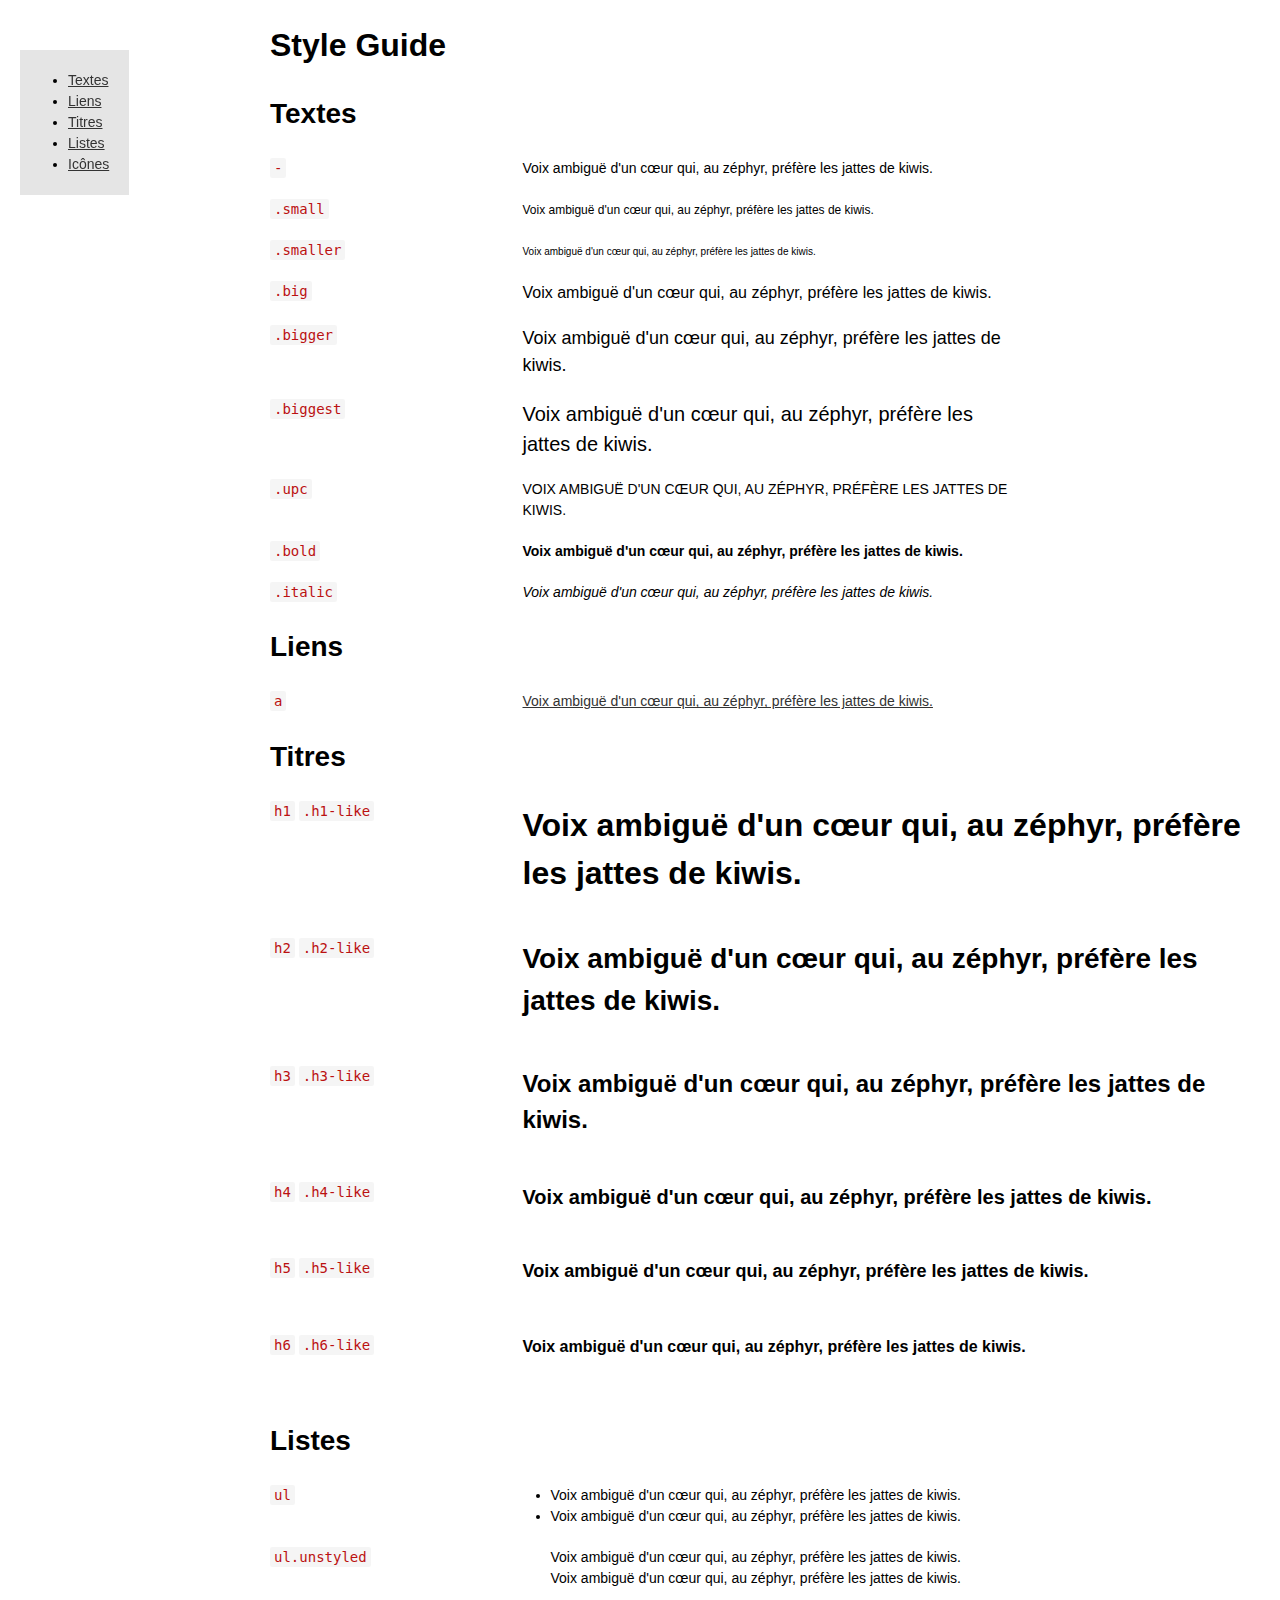
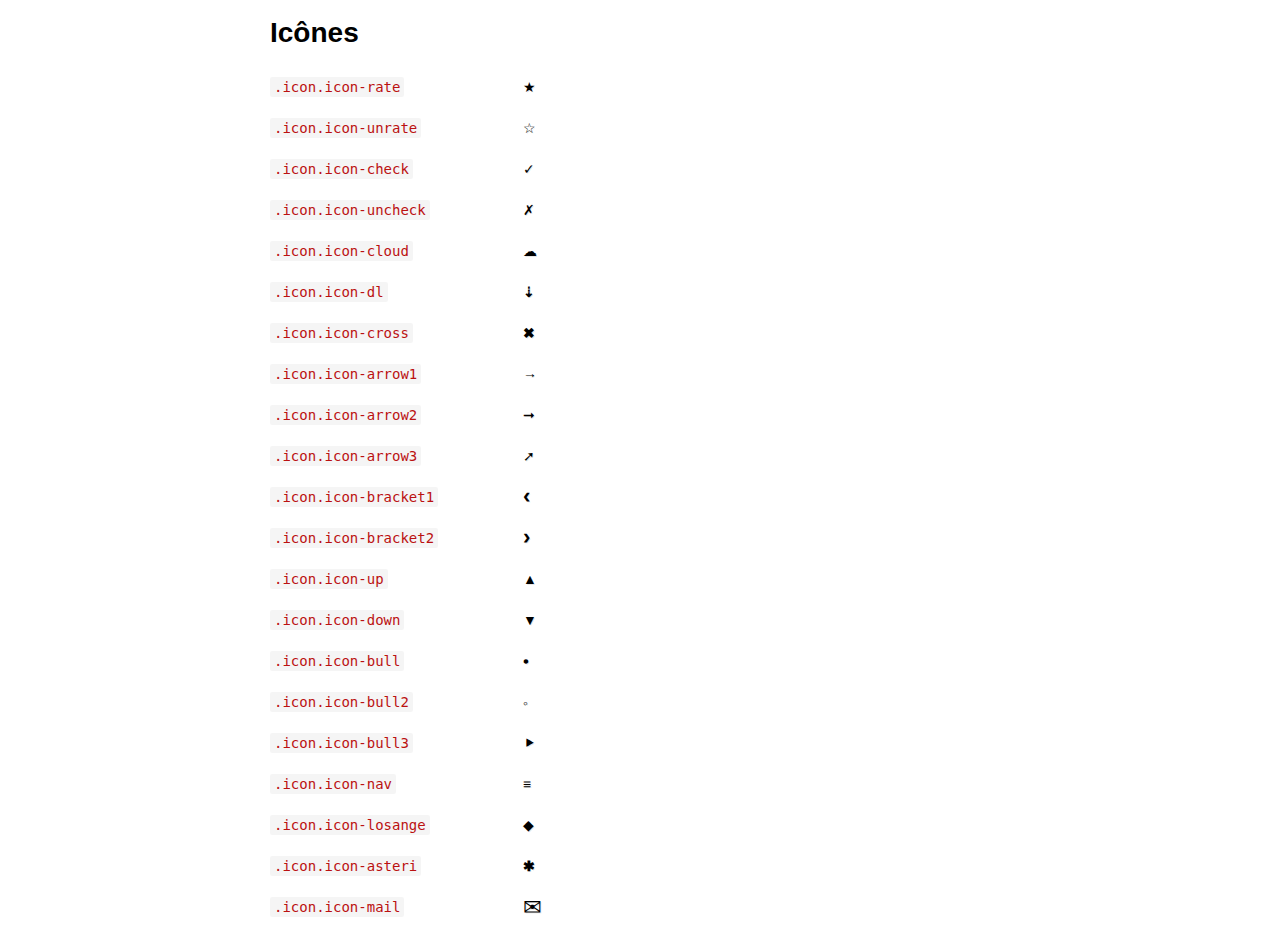
<file: style-guide.html>
<!DOCTYPE html>
<!--[if lte IE 7]> <html class="no-js ie7 oldie" lang="fr"> <![endif]-->
<!--[if IE 8]> <html class="no-js ie8 ie78 oldie" lang="fr"> <![endif]-->
<!--[if IE 9]> <html class="no-js ie9" lang="fr"> <![endif]-->
<!--[if gt IE 9]><!--> <html class="no-js" lang="fr"> <!--<![endif]-->
<head>
    <meta charset="utf-8" />
    <title>Title</title>
    <meta name="viewport" content="width=device-width">
    <script src="js/modernizr.js"></script>

    <link rel="stylesheet" href="css/style.css" media="all" />
    <link rel="shortcut icon" href="favicon.ico" />
</head>
<body class="mam" style="padding-left: 250px;">

    <div class="pam" style="position: fixed; top: 50px; left: 20px; background: rgba(0,0,0,.1);">
        <ul>
            <li><a href="#sg-textes">Textes</a></li>
            <li><a href="#sg-liens">Liens</a></li>
            <li><a href="#sg-titres">Titres</a></li>
            <li><a href="#sg-listes">Listes</a></li>
            <li><a href="#sg-icones">Icônes</a></li>
        </ul>
    </div>
    <h1>Style Guide</h1>

    <h2 id="sg-textes">Textes</h2>
    <div class="grid grid--gutter">
        <div class="grid__cell unit-1-4--large"><code>-</code></div>
        <div class="grid__cell unit-3-4--large">Voix ambiguë d'un cœur qui, au zéphyr, préfère les jattes de kiwis.</div>
    </div>

    <div class="grid grid--gutter mtm">
        <div class="grid__cell unit-1-4--large"><code>.small</code></div>
        <div class="grid__cell unit-2-4--large"><span class="small">Voix ambiguë d'un cœur qui, au zéphyr, préfère les jattes de kiwis.</span></div>
    </div>

    <div class="grid grid--gutter mtm">
        <div class="grid__cell unit-1-4--large"><code>.smaller</code></div>
        <div class="grid__cell unit-2-4--large"><span class="smaller">Voix ambiguë d'un cœur qui, au zéphyr, préfère les jattes de kiwis.</span></div>
    </div>

    <div class="grid grid--gutter mtm">
        <div class="grid__cell unit-1-4--large"><code>.big</code></div>
        <div class="grid__cell unit-2-4--large"><span class="big">Voix ambiguë d'un cœur qui, au zéphyr, préfère les jattes de kiwis.</span></div>
    </div>

    <div class="grid grid--gutter mtm">
        <div class="grid__cell unit-1-4--large"><code>.bigger</code></div>
        <div class="grid__cell unit-2-4--large"><span class="bigger">Voix ambiguë d'un cœur qui, au zéphyr, préfère les jattes de kiwis.</span></div>
    </div>

    <div class="grid grid--gutter mtm">
        <div class="grid__cell unit-1-4--large"><code>.biggest</code></div>
        <div class="grid__cell unit-2-4--large"><span class="biggest">Voix ambiguë d'un cœur qui, au zéphyr, préfère les jattes de kiwis.</span></div>
    </div>

    <div class="grid grid--gutter mtm">
        <div class="grid__cell unit-1-4--large"><code>.upc</code></div>
        <div class="grid__cell unit-2-4--large"><span class="upc">Voix ambiguë d'un cœur qui, au zéphyr, préfère les jattes de kiwis.</span></div>
    </div>

    <div class="grid grid--gutter mtm">
        <div class="grid__cell unit-1-4--large"><code>.bold</code></div>
        <div class="grid__cell unit-2-4--large"><span class="bold">Voix ambiguë d'un cœur qui, au zéphyr, préfère les jattes de kiwis.</span></div>
    </div>

    <div class="grid grid--gutter mtm">
        <div class="grid__cell unit-1-4--large"><code>.italic</code></div>
        <div class="grid__cell unit-2-4--large"><span class="italic">Voix ambiguë d'un cœur qui, au zéphyr, préfère les jattes de kiwis.</span></div>
    </div>

    <h2 id="sg-liens">Liens</h2>
    <div class="grid grid--gutter">
        <div class="grid__cell unit-1-4--large"><code>a</code></div>
        <div class="grid__cell unit-3-4--large"><a href="#">Voix ambiguë d'un cœur qui, au zéphyr, préfère les jattes de kiwis.</a></div>
    </div>

    <h2 id="sg-titres">Titres</h2>

    <div class="grid grid--gutter">
        <div class="grid__cell unit-1-4--large"><code>h1</code> <code>.h1-like</code></div>
        <div class="grid__cell unit-3-4--large"><h1>Voix ambiguë d'un cœur qui, au zéphyr, préfère les jattes de kiwis.</h1></div>
    </div>

    <div class="grid grid--gutter mtm">
        <div class="grid__cell unit-1-4--large"><code>h2</code> <code>.h2-like</code></div>
        <div class="grid__cell unit-3-4--large"><h2>Voix ambiguë d'un cœur qui, au zéphyr, préfère les jattes de kiwis.</h2></div>
    </div>

    <div class="grid grid--gutter mtm">
        <div class="grid__cell unit-1-4--large"><code>h3</code> <code>.h3-like</code></div>
        <div class="grid__cell unit-3-4--large"><h3>Voix ambiguë d'un cœur qui, au zéphyr, préfère les jattes de kiwis.</h3></div>
    </div>

    <div class="grid grid--gutter mtm">
        <div class="grid__cell unit-1-4--large"><code>h4</code> <code>.h4-like</code></div>
        <div class="grid__cell unit-3-4--large"><h4>Voix ambiguë d'un cœur qui, au zéphyr, préfère les jattes de kiwis.</h4></div>
    </div>

    <div class="grid grid--gutter mtm">
        <div class="grid__cell unit-1-4--large"><code>h5</code> <code>.h5-like</code></div>
        <div class="grid__cell unit-3-4--large"><h5>Voix ambiguë d'un cœur qui, au zéphyr, préfère les jattes de kiwis.</h5></div>
    </div>

    <div class="grid grid--gutter mtm">
        <div class="grid__cell unit-1-4--large"><code>h6</code> <code>.h6-like</code></div>
        <div class="grid__cell unit-3-4--large"><h6>Voix ambiguë d'un cœur qui, au zéphyr, préfère les jattes de kiwis.</h6></div>
    </div>

    <h2 id="sg-listes">Listes</h2>

    <div class="grid grid--gutter">
        <div class="grid__cell unit-1-4--large"><code>ul</code></div>
        <div class="grid__cell unit-3-4--large"><ul><li>Voix ambiguë d'un cœur qui, au zéphyr, préfère les jattes de kiwis.</li><li>Voix ambiguë d'un cœur qui, au zéphyr, préfère les jattes de kiwis.</li></ul></div>
    </div>

    <div class="grid grid--gutter mtm">
        <div class="grid__cell unit-1-4--large"><code>ul.unstyled</code></div>
        <div class="grid__cell unit-3-4--large"><ul class="unstyled"><li>Voix ambiguë d'un cœur qui, au zéphyr, préfère les jattes de kiwis.</li><li>Voix ambiguë d'un cœur qui, au zéphyr, préfère les jattes de kiwis.</li></ul></div>
    </div>


    <h2 id="sg-icones">Icônes</h2>

    <div class="grid grid--gutter">
        <div class="grid__cell unit-1-4--large"><code>.icon.icon-rate</code></div>
        <div class="grid__cell unit-3-4--large"><span class="icon icon-rate"></span></div>
    </div>

    <div class="grid grid--gutter mtm">
        <div class="grid__cell unit-1-4--large"><code>.icon.icon-unrate</code></div>
        <div class="grid__cell unit-3-4--large"><span class="icon icon-unrate"></span></div>
    </div>

    <div class="grid grid--gutter mtm">
        <div class="grid__cell unit-1-4--large"><code>.icon.icon-check</code></div>
        <div class="grid__cell unit-3-4--large"><span class="icon icon-check"></span></div>
    </div>

    <div class="grid grid--gutter mtm">
        <div class="grid__cell unit-1-4--large"><code>.icon.icon-uncheck</code></div>
        <div class="grid__cell unit-3-4--large"><span class="icon icon-uncheck"></span></div>
    </div>

    <div class="grid grid--gutter mtm">
        <div class="grid__cell unit-1-4--large"><code>.icon.icon-cloud</code></div>
        <div class="grid__cell unit-3-4--large"><span class="icon icon-cloud"></span></div>
    </div>

    <div class="grid grid--gutter mtm">
        <div class="grid__cell unit-1-4--large"><code>.icon.icon-dl</code></div>
        <div class="grid__cell unit-3-4--large"><span class="icon icon-dl"></span></div>
    </div>

    <div class="grid grid--gutter mtm">
        <div class="grid__cell unit-1-4--large"><code>.icon.icon-cross</code></div>
        <div class="grid__cell unit-3-4--large"><span class="icon icon-cross"></span></div>
    </div>

    <div class="grid grid--gutter mtm">
        <div class="grid__cell unit-1-4--large"><code>.icon.icon-arrow1</code></div>
        <div class="grid__cell unit-3-4--large"><span class="icon icon-arrow1"></span></div>
    </div>

    <div class="grid grid--gutter mtm">
        <div class="grid__cell unit-1-4--large"><code>.icon.icon-arrow2</code></div>
        <div class="grid__cell unit-3-4--large"><span class="icon icon-arrow2"></span></div>
    </div>

    <div class="grid grid--gutter mtm">
        <div class="grid__cell unit-1-4--large"><code>.icon.icon-arrow3</code></div>
        <div class="grid__cell unit-3-4--large"><span class="icon icon-arrow3"></span></div>
    </div>

    <div class="grid grid--gutter mtm">
        <div class="grid__cell unit-1-4--large"><code>.icon.icon-bracket1</code></div>
        <div class="grid__cell unit-3-4--large"><span class="icon icon-bracket1"></span></div>
    </div>

    <div class="grid grid--gutter mtm">
        <div class="grid__cell unit-1-4--large"><code>.icon.icon-bracket2</code></div>
        <div class="grid__cell unit-3-4--large"><span class="icon icon-bracket2"></span></div>
    </div>

    <div class="grid grid--gutter mtm">
        <div class="grid__cell unit-1-4--large"><code>.icon.icon-up</code></div>
        <div class="grid__cell unit-3-4--large"><span class="icon icon-up"></span></div>
    </div>

    <div class="grid grid--gutter mtm">
        <div class="grid__cell unit-1-4--large"><code>.icon.icon-down</code></div>
        <div class="grid__cell unit-3-4--large"><span class="icon icon-down"></span></div>
    </div>

    <div class="grid grid--gutter mtm">
        <div class="grid__cell unit-1-4--large"><code>.icon.icon-bull</code></div>
        <div class="grid__cell unit-3-4--large"><span class="icon icon-bull"></span></div>
    </div>

    <div class="grid grid--gutter mtm">
        <div class="grid__cell unit-1-4--large"><code>.icon.icon-bull2</code></div>
        <div class="grid__cell unit-3-4--large"><span class="icon icon-bull2"></span></div>
    </div>

    <div class="grid grid--gutter mtm">
        <div class="grid__cell unit-1-4--large"><code>.icon.icon-bull3</code></div>
        <div class="grid__cell unit-3-4--large"><span class="icon icon-bull3"></span></div>
    </div>

    <div class="grid grid--gutter mtm">
        <div class="grid__cell unit-1-4--large"><code>.icon.icon-nav</code></div>
        <div class="grid__cell unit-3-4--large"><span class="icon icon-nav"></span></div>
    </div>

    <div class="grid grid--gutter mtm">
        <div class="grid__cell unit-1-4--large"><code>.icon.icon-losange</code></div>
        <div class="grid__cell unit-3-4--large"><span class="icon icon-losange"></span></div>
    </div>

    <div class="grid grid--gutter mtm">
        <div class="grid__cell unit-1-4--large"><code>.icon.icon-asteri</code></div>
        <div class="grid__cell unit-3-4--large"><span class="icon icon-asteri"></span></div>
    </div>

    <div class="grid grid--gutter mtm">
        <div class="grid__cell unit-1-4--large"><code>.icon.icon-mail</code></div>
        <div class="grid__cell unit-3-4--large"><span class="icon icon-mail"></span></div>
    </div>


<script src="js/jquery-1.11.2.min.js"></script>
</body>
</html>
</file>
<file: css/style.css>
@charset "CP850";
/**
 * KNACSS SETTINGS
 */
/**
 * GRIDDLE BREAKPOINTS
 */
/** @define Grid; use strict */
/*
:root {
  --Grid-font-size: 1rem;
  --Grid-gutter-size: 20px;
}
*/
/**
 * Core grid component
 *
 * DO NOT apply dimension or offset utilities to the `Grid` element. All cell
 * widths and offsets should be applied to child grid cells.
 */
/* Grid container
   ========================================================================== */
/**
 * All content must be contained within child `Grid-cell` elements.
 *
 * 1. Account for browser defaults of elements that might be the root node of
 *    the component.
 * 2. Remove inter-cell whitespace that appears between `inline-block` child
 *    elements.
 * 3. Ensure consistent default alignment.
 */
/* line 35, F:/www/git/htmlStartup/sass/vendors/grids/_grid.scss */
.grid {
  display: block;
  /* 1 */
  font-size: 0;
  /* 2 */
  margin: 0;
  /* 1 */
  padding: 0;
  /* 1 */
  text-align: left;
  /* 3 */
}

/**
 * Hack for old IE
 * Because font-size: 0 doesn't work
 */
/* line 47, F:/www/git/htmlStartup/sass/vendors/grids/_grid.scss */
.oldie .grid {
  letter-spacing: -0.31em;
}

/**
 * Modifier: center align all grid cells
 */
/* line 56, F:/www/git/htmlStartup/sass/vendors/grids/_grid.scss */
.grid--center {
  text-align: center;
}

/**
 * Modifier: right align all grid cells
 */
/* line 64, F:/www/git/htmlStartup/sass/vendors/grids/_grid.scss */
.grid--right {
  text-align: right;
}

/**
 * Modifier: middle-align grid cells
 */
/* line 72, F:/www/git/htmlStartup/sass/vendors/grids/_grid.scss */
.grid--align-middle > .grid__cell {
  vertical-align: middle;
}

/**
 * Modifier: bottom-align grid cells
 */
/* line 80, F:/www/git/htmlStartup/sass/vendors/grids/_grid.scss */
.grid--align-bottom > .grid__cell {
  vertical-align: bottom;
}

/**
 * Modifier: gutters
 *
 * NOTE: this can trigger a horizontal scrollbar if the component is as wide as
 * the viewport. Use padding on a container, or `overflow-x:hidden` to protect
 * against it.
 */
/* line 92, F:/www/git/htmlStartup/sass/vendors/grids/_grid.scss */
.grid--gutter {
  margin: 0 -10px;
}

/* Grid cell
   ========================================================================== */
/**
 * No explicit width by default. Rely on combining `Grid-cell` with a dimension
 * utility or a component class that extends 'grid'.
 *
 * 1. Fundamentals of the non-float grid layout.
 * 2. Reset font size change made in `Grid`.
 * 3. Keeps content correctly aligned with the grid direction.
 * 4. Controls vertical positioning of units.
 * 5. Make cells full-width by default.
 */
/* line 111, F:/www/git/htmlStartup/sass/vendors/grids/_grid.scss */
.grid__cell {
  box-sizing: border-box;
  display: inline-block;
  /* 1 */
  font-size: 14px;
  /* 2 */
  margin: 0;
  padding: 0;
  text-align: left;
  /* 3 */
  vertical-align: top;
  /* 4 */
  width: 100%;
  /* 5 */
}

/* line 123, F:/www/git/htmlStartup/sass/vendors/grids/_grid.scss */
.grid--gutter > .grid__cell {
  padding: 0 10px;
}

/* line 128, F:/www/git/htmlStartup/sass/vendors/grids/_grid.scss */
.oldie .grid__cell {
  letter-spacing: normal;
  word-spacing: normal;
}

/**
 * Modifier: horizontally center one unit
 * Set a specific unit to be horizontally centered. Doesn't affect
 * any other units. Can still contain a child `Grid` object.
 */
/* line 139, F:/www/git/htmlStartup/sass/vendors/grids/_grid.scss */
.grid__cell--center {
  display: block;
  margin: 0 auto;
}

/* Proportional units
   ========================================================================== */
/*
 * Specify the proportional width of an object.
 * Primarily for, but not limited to, use with `.grid__cell` components.
 * Intentional redundancy build into each set of unit classes.
 */
/* line 61, F:/www/git/htmlStartup/sass/vendors/grids/_units.scss */
.unit-1-2--large, .unit-2-4--large, .unit-3-6--large, .unit-6-12--large {
  width: 50%;
}

/* line 61, F:/www/git/htmlStartup/sass/vendors/grids/_units.scss */
.unit-1-3--large, .unit-2-6--large, .unit-4-12--large {
  width: 33.33333%;
}

/* line 61, F:/www/git/htmlStartup/sass/vendors/grids/_units.scss */
.unit-2-3--large, .unit-4-6--large, .unit-8-12--large {
  width: 66.66667%;
}

/* line 61, F:/www/git/htmlStartup/sass/vendors/grids/_units.scss */
.unit-1-4--large, .unit-3-12--large {
  width: 25%;
}

/* line 61, F:/www/git/htmlStartup/sass/vendors/grids/_units.scss */
.unit-3-4--large, .unit-9-12--large {
  width: 75%;
}

/* line 61, F:/www/git/htmlStartup/sass/vendors/grids/_units.scss */
.unit-1-5--large {
  width: 20%;
}

/* line 61, F:/www/git/htmlStartup/sass/vendors/grids/_units.scss */
.unit-2-5--large {
  width: 40%;
}

/* line 61, F:/www/git/htmlStartup/sass/vendors/grids/_units.scss */
.unit-3-5--large {
  width: 60%;
}

/* line 61, F:/www/git/htmlStartup/sass/vendors/grids/_units.scss */
.unit-4-5--large {
  width: 80%;
}

/* line 61, F:/www/git/htmlStartup/sass/vendors/grids/_units.scss */
.unit-1-6--large, .unit-2-12--large {
  width: 16.66667%;
}

/* line 61, F:/www/git/htmlStartup/sass/vendors/grids/_units.scss */
.unit-5-6--large, .unit-10-12--large {
  width: 83.33333%;
}

/* line 61, F:/www/git/htmlStartup/sass/vendors/grids/_units.scss */
.unit-1-12--large {
  width: 8.33333%;
}

/* line 61, F:/www/git/htmlStartup/sass/vendors/grids/_units.scss */
.unit-5-12--large {
  width: 41.66667%;
}

/* line 61, F:/www/git/htmlStartup/sass/vendors/grids/_units.scss */
.unit-7-12--large {
  width: 58.33333%;
}

/* line 61, F:/www/git/htmlStartup/sass/vendors/grids/_units.scss */
.unit-11-12--large {
  width: 91.66667%;
}

@media (max-width: 991px) {
  /* Proportional units
     ========================================================================== */
  /*
   * Specify the proportional width of an object.
   * Primarily for, but not limited to, use with `.grid__cell` components.
   * Intentional redundancy build into each set of unit classes.
   */
  /* line 61, F:/www/git/htmlStartup/sass/vendors/grids/_units.scss */
  .unit-1-2--medium, .unit-2-4--medium, .unit-3-6--medium {
    width: 50%;
  }

  /* line 61, F:/www/git/htmlStartup/sass/vendors/grids/_units.scss */
  .unit-1-3--medium, .unit-2-6--medium {
    width: 33.33333%;
  }

  /* line 61, F:/www/git/htmlStartup/sass/vendors/grids/_units.scss */
  .unit-2-3--medium, .unit-4-6--medium {
    width: 66.66667%;
  }

  /* line 61, F:/www/git/htmlStartup/sass/vendors/grids/_units.scss */
  .unit-1-4--medium {
    width: 25%;
  }

  /* line 61, F:/www/git/htmlStartup/sass/vendors/grids/_units.scss */
  .unit-3-4--medium {
    width: 75%;
  }

  /* line 61, F:/www/git/htmlStartup/sass/vendors/grids/_units.scss */
  .unit-1-6--medium {
    width: 16.66667%;
  }

  /* line 61, F:/www/git/htmlStartup/sass/vendors/grids/_units.scss */
  .unit-5-6--medium {
    width: 83.33333%;
  }

  /* line 8, F:/www/git/htmlStartup/sass/base/_grid-builder.scss */
  .unit-1--medium {
    width: 100%;
  }

  /* line 12, F:/www/git/htmlStartup/sass/base/_grid-builder.scss */
  .hide--medium {
    display: none;
  }
}
@media (max-width: 767px) {
  /* Proportional units
     ========================================================================== */
  /*
   * Specify the proportional width of an object.
   * Primarily for, but not limited to, use with `.grid__cell` components.
   * Intentional redundancy build into each set of unit classes.
   */
  /* line 61, F:/www/git/htmlStartup/sass/vendors/grids/_units.scss */
  .unit-1-2--small, .unit-2-4--small {
    width: 50%;
  }

  /* line 61, F:/www/git/htmlStartup/sass/vendors/grids/_units.scss */
  .unit-1-3--small {
    width: 33.33333%;
  }

  /* line 61, F:/www/git/htmlStartup/sass/vendors/grids/_units.scss */
  .unit-2-3--small {
    width: 66.66667%;
  }

  /* line 61, F:/www/git/htmlStartup/sass/vendors/grids/_units.scss */
  .unit-1-4--small {
    width: 25%;
  }

  /* line 61, F:/www/git/htmlStartup/sass/vendors/grids/_units.scss */
  .unit-3-4--small {
    width: 75%;
  }

  /* line 21, F:/www/git/htmlStartup/sass/base/_grid-builder.scss */
  .unit-1--small {
    width: 100%;
  }

  /* line 24, F:/www/git/htmlStartup/sass/base/_grid-builder.scss */
  .hide--small {
    display: none;
  }
}
/* line 30, F:/www/git/htmlStartup/sass/base/_grid-builder.scss */
.ie7 .grid__cell {
  display: inline;
  zoom: 1;
}

/*
* www.KNACSS.com V3.1.0 (2014-10-20) @author: Raphael Goetter, Alsacreations (with help from Hugo Giraudel)
* Licence WTFPL http://www.wtfpl.net/
*/
/* ----------------------------- */
/* == soft reset                 */
/* ----------------------------- */
/* switching box model for all elements */
/* line 11, F:/www/git/htmlStartup/sass/vendors/knacss/_01-base.scss */
* {
  box-sizing: border-box;
}

/* soft reset */
/* line 17, F:/www/git/htmlStartup/sass/vendors/knacss/_01-base.scss */
html,
body {
  margin: 0;
  padding: 0;
}

/* line 23, F:/www/git/htmlStartup/sass/vendors/knacss/_01-base.scss */
ul,
ol {
  padding-left: 2em;
}

/* line 27, F:/www/git/htmlStartup/sass/vendors/knacss/_01-base.scss */
ul.unstyled {
  list-style: none;
}

/* line 31, F:/www/git/htmlStartup/sass/vendors/knacss/_01-base.scss */
img {
  height: auto;
  vertical-align: middle;
  border: 0;
}

/* line 38, F:/www/git/htmlStartup/sass/vendors/knacss/_01-base.scss */
blockquote,
figure {
  margin-left: 0;
  margin-right: 0;
}

/* line 45, F:/www/git/htmlStartup/sass/vendors/knacss/_01-base.scss */
audio,
canvas,
video {
  display: inline-block;
}

/* line 49, F:/www/git/htmlStartup/sass/vendors/knacss/_01-base.scss */
svg:not(:root) {
  overflow: hidden;
}

/* ----------------------------- */
/* == typography                 */
/* ----------------------------- */
/* line 57, F:/www/git/htmlStartup/sass/vendors/knacss/_01-base.scss */
html {
  /* set base font-size to equiv "10px", which is adapted to rem unit */
  font-size: 62.5%;
  /* IE9-IE11 math fixing. See http://bit.ly/1g4X0bX */
  /* thanks to @guardian, @victorbritopro and @eQRoeil */
  font-size: calc(1em * 0.625);
  /* disallow text zooming on orientation change (non standard property) */
  -webkit-text-size-adjust: 100%;
  -ms-text-size-adjust: 100%;
}

/* line 71, F:/www/git/htmlStartup/sass/vendors/knacss/_01-base.scss */
body {
  /* set body font-size in em (1.4em equiv "14px") */
  font-size: 1.4em;
  background-color: white;
  color: black;
  font-family: Helvetica, Arial, sans-serif;
  line-height: 1.5;
}

/* line 82, F:/www/git/htmlStartup/sass/vendors/knacss/_01-base.scss */
a {
  color: #333333;
}
/* line 84, F:/www/git/htmlStartup/sass/vendors/knacss/_01-base.scss */
a:hover, a:focus, a:active {
  color: black;
}

/* font-sizing for content */
/* line 103, F:/www/git/htmlStartup/sass/vendors/knacss/_01-base.scss */
p,
.p-like,
ul,
ol,
dl,
blockquote,
pre,
td,
th,
label,
textarea,
caption,
details,
figure {
  margin-top: 0.75em;
  margin-bottom: 0;
  line-height: 1.5;
}

/* line 109, F:/www/git/htmlStartup/sass/vendors/knacss/_01-base.scss */
h1, .h1-like {
  font-size: 3.2rem;
  font-family: Helvetica, Arial, sans-serif;
}

/* line 114, F:/www/git/htmlStartup/sass/vendors/knacss/_01-base.scss */
h2, .h2-like {
  font-size: 2.8rem;
  font-family: Helvetica, Arial, sans-serif;
}

/* line 119, F:/www/git/htmlStartup/sass/vendors/knacss/_01-base.scss */
h3, .h3-like {
  font-size: 2.4rem;
}

/* line 123, F:/www/git/htmlStartup/sass/vendors/knacss/_01-base.scss */
h4, .h4-like {
  font-size: 2rem;
}

/* line 127, F:/www/git/htmlStartup/sass/vendors/knacss/_01-base.scss */
h5, .h5-like {
  font-size: 1.8rem;
}

/* line 131, F:/www/git/htmlStartup/sass/vendors/knacss/_01-base.scss */
h6, .h6-like {
  font-size: 1.6rem;
}

/* alternate font-sizing */
/* line 136, F:/www/git/htmlStartup/sass/vendors/knacss/_01-base.scss */
.smaller {
  font-size: 0.71429em;
}

/* line 140, F:/www/git/htmlStartup/sass/vendors/knacss/_01-base.scss */
.small {
  font-size: 0.85714em;
}

/* line 144, F:/www/git/htmlStartup/sass/vendors/knacss/_01-base.scss */
.big {
  font-size: 1.14286em;
}

/* line 148, F:/www/git/htmlStartup/sass/vendors/knacss/_01-base.scss */
.bigger {
  font-size: 1.28571em;
}

/* line 152, F:/www/git/htmlStartup/sass/vendors/knacss/_01-base.scss */
.biggest {
  font-size: 1.42857em;
}

/* line 159, F:/www/git/htmlStartup/sass/vendors/knacss/_01-base.scss */
code,
pre,
samp,
kbd {
  /* IE fix */
  white-space: pre-line;
  white-space: pre-wrap;
  font-family: Consolas, "DejaVu Sans Mono", Courier, monospace;
  line-height: normal;
}

/* line 173, F:/www/git/htmlStartup/sass/vendors/knacss/_01-base.scss */
em,
.italic,
address,
cite,
dfn,
i,
var {
  font-style: italic;
}

/* line 178, F:/www/git/htmlStartup/sass/vendors/knacss/_01-base.scss */
strong,
.bold {
  font-weight: bold;
}

/* line 184, F:/www/git/htmlStartup/sass/vendors/knacss/_01-base.scss */
small,
sub,
sup {
  font-size: smaller;
}

/* ----------------------------- */
/* == hiding content             */
/* ----------------------------- */
/* hidden but not for assistance tools, Yahoo! method */
/* line 193, F:/www/git/htmlStartup/sass/vendors/knacss/_01-base.scss */
.visually-hidden {
  position: absolute !important;
  border: 0 !important;
  height: 1px !important;
  width: 1px !important;
  padding: 0 !important;
  overflow: hidden !important;
  clip: rect(1px, 1px, 1px, 1px) !important;
}

/* line 203, F:/www/git/htmlStartup/sass/vendors/knacss/_01-base.scss */
body > script {
  display: none !important;
}

@media (max-width: 768px) {
  /* line 208, F:/www/git/htmlStartup/sass/vendors/knacss/_01-base.scss */
  .no-small-screen {
    display: none;
  }
}
@media (min-width: 1280px) {
  /* line 214, F:/www/git/htmlStartup/sass/vendors/knacss/_01-base.scss */
  .no-large-screen {
    display: none;
  }
}
/* ----------------------------- */
/* == browsers consistency       */
/* ----------------------------- */
/* avoid top margins on first content element */
/* line 237, F:/www/git/htmlStartup/sass/vendors/knacss/_01-base.scss */
p:first-child,
.p-like:first-child,
ul:first-child,
ol:first-child,
dl:first-child,
blockquote:first-child,
pre:first-child,
h1:first-child,
h2:first-child,
h3:first-child,
h4:first-child,
h5:first-child,
h6:first-child {
  margin-top: 0;
}

/* avoid margins on nested elements */
/* line 246, F:/www/git/htmlStartup/sass/vendors/knacss/_01-base.scss */
li p,
li .p-like,
li ul,
li ol {
  margin-top: 0;
  margin-bottom: 0;
}

/* max values */
/* line 260, F:/www/git/htmlStartup/sass/vendors/knacss/_01-base.scss */
img,
table,
td,
blockquote,
code,
pre,
textarea,
input,
video {
  max-width: 100%;
}

/* margin-bottom on tables */
/* line 265, F:/www/git/htmlStartup/sass/vendors/knacss/_01-base.scss */
table {
  margin-bottom: 20px;
}

/* ----------------------------- */
/* ==layout and modules          */
/* ----------------------------- */
/* float layout */
/* module, gains superpower "BFC" Block Formating Context */
/* line 276, F:/www/git/htmlStartup/sass/vendors/knacss/_01-base.scss */
.mod {
  overflow: hidden;
}

/* blocks that needs to be placed under floats */
/* line 283, F:/www/git/htmlStartup/sass/vendors/knacss/_01-base.scss */
.clear,
.line,
.row {
  clear: both;
}

/* blocks that must contain floats */
/* line 290, F:/www/git/htmlStartup/sass/vendors/knacss/_01-base.scss */
.clearfix:after,
.line:after {
  content: "";
  display: table;
  clear: both;
  border-collapse: collapse;
}

/* table layout */
/* line 299, F:/www/git/htmlStartup/sass/vendors/knacss/_01-base.scss */
.row {
  display: table;
  table-layout: fixed;
  width: 100%;
}

/* line 306, F:/www/git/htmlStartup/sass/vendors/knacss/_01-base.scss */
.row > *,
.col {
  display: table-cell;
  vertical-align: top;
}

/* inline-block */
/* line 312, F:/www/git/htmlStartup/sass/vendors/knacss/_01-base.scss */
.inbl {
  display: inline-block;
  vertical-align: top;
}

/* alignments (blocks and inline) */
/* ------------------------------ */
/* left (or starting) elements */
/* line 323, F:/www/git/htmlStartup/sass/vendors/knacss/_01-base.scss */
.left,
.start {
  float: left;
}

/* line 328, F:/www/git/htmlStartup/sass/vendors/knacss/_01-base.scss */
img.left,
img.start {
  margin-right: 10px;
}

/* right (or ending) elements */
/* line 334, F:/www/git/htmlStartup/sass/vendors/knacss/_01-base.scss */
.right,
.end {
  float: right;
}

/* line 339, F:/www/git/htmlStartup/sass/vendors/knacss/_01-base.scss */
img.right,
img.end {
  margin-left: 10px;
}

/* line 346, F:/www/git/htmlStartup/sass/vendors/knacss/_01-base.scss */
img.left,
img.right,
img.start,
img.end {
  margin-bottom: 5px;
}

/* line 350, F:/www/git/htmlStartup/sass/vendors/knacss/_01-base.scss */
.center {
  margin-left: auto;
  margin-right: auto;
}

/* line 355, F:/www/git/htmlStartup/sass/vendors/knacss/_01-base.scss */
.txtleft {
  text-align: left;
}

/* line 359, F:/www/git/htmlStartup/sass/vendors/knacss/_01-base.scss */
.txtright {
  text-align: right;
}

/* line 363, F:/www/git/htmlStartup/sass/vendors/knacss/_01-base.scss */
.txtcenter {
  text-align: center;
}

/* ---------------------------------- */
/* ==visual helpers                   */
/* .. use them with parcimony !       */
/* ---------------------------------- */
/* blocks widths (percentage and pixels) */
/* line 7, F:/www/git/htmlStartup/sass/vendors/knacss/_02-helpers.scss */
.w10 {
  width: 10%;
}

/* line 11, F:/www/git/htmlStartup/sass/vendors/knacss/_02-helpers.scss */
.w20 {
  width: 20%;
}

/* line 15, F:/www/git/htmlStartup/sass/vendors/knacss/_02-helpers.scss */
.w25 {
  width: 25%;
}

/* line 19, F:/www/git/htmlStartup/sass/vendors/knacss/_02-helpers.scss */
.w30 {
  width: 30%;
}

/* line 23, F:/www/git/htmlStartup/sass/vendors/knacss/_02-helpers.scss */
.w33 {
  width: 33.3333%;
}

/* line 27, F:/www/git/htmlStartup/sass/vendors/knacss/_02-helpers.scss */
.w40 {
  width: 40%;
}

/* line 31, F:/www/git/htmlStartup/sass/vendors/knacss/_02-helpers.scss */
.w50 {
  width: 50%;
}

/* line 35, F:/www/git/htmlStartup/sass/vendors/knacss/_02-helpers.scss */
.w60 {
  width: 60%;
}

/* line 39, F:/www/git/htmlStartup/sass/vendors/knacss/_02-helpers.scss */
.w66 {
  width: 66.6666%;
}

/* line 43, F:/www/git/htmlStartup/sass/vendors/knacss/_02-helpers.scss */
.w70 {
  width: 70%;
}

/* line 47, F:/www/git/htmlStartup/sass/vendors/knacss/_02-helpers.scss */
.w75 {
  width: 75%;
}

/* line 51, F:/www/git/htmlStartup/sass/vendors/knacss/_02-helpers.scss */
.w80 {
  width: 80%;
}

/* line 55, F:/www/git/htmlStartup/sass/vendors/knacss/_02-helpers.scss */
.w90 {
  width: 90%;
}

/* line 59, F:/www/git/htmlStartup/sass/vendors/knacss/_02-helpers.scss */
.w100 {
  width: 100%;
}

/* line 63, F:/www/git/htmlStartup/sass/vendors/knacss/_02-helpers.scss */
.w50p {
  width: 50px;
}

/* line 67, F:/www/git/htmlStartup/sass/vendors/knacss/_02-helpers.scss */
.w100p {
  width: 100px;
}

/* line 71, F:/www/git/htmlStartup/sass/vendors/knacss/_02-helpers.scss */
.w150p {
  width: 150px;
}

/* line 75, F:/www/git/htmlStartup/sass/vendors/knacss/_02-helpers.scss */
.w200p {
  width: 200px;
}

/* line 79, F:/www/git/htmlStartup/sass/vendors/knacss/_02-helpers.scss */
.w300p {
  width: 300px;
}

/* line 83, F:/www/git/htmlStartup/sass/vendors/knacss/_02-helpers.scss */
.w400p {
  width: 400px;
}

/* line 87, F:/www/git/htmlStartup/sass/vendors/knacss/_02-helpers.scss */
.w500p {
  width: 500px;
}

/* line 91, F:/www/git/htmlStartup/sass/vendors/knacss/_02-helpers.scss */
.w600p {
  width: 600px;
}

/* line 95, F:/www/git/htmlStartup/sass/vendors/knacss/_02-helpers.scss */
.w700p {
  width: 700px;
}

/* line 99, F:/www/git/htmlStartup/sass/vendors/knacss/_02-helpers.scss */
.w800p {
  width: 800px;
}

/* line 103, F:/www/git/htmlStartup/sass/vendors/knacss/_02-helpers.scss */
.w960p {
  width: 960px;
}

/* line 107, F:/www/git/htmlStartup/sass/vendors/knacss/_02-helpers.scss */
.mw960p {
  max-width: 960px;
}

/* line 111, F:/www/git/htmlStartup/sass/vendors/knacss/_02-helpers.scss */
.w1140p {
  width: 1140px;
}

/* line 115, F:/www/git/htmlStartup/sass/vendors/knacss/_02-helpers.scss */
.mw1140p {
  max-width: 1140px;
}

/* line 119, F:/www/git/htmlStartup/sass/vendors/knacss/_02-helpers.scss */
.wauto {
  width: auto;
}

/* spacing helpers
p,m = padding,margin
a,t,r,b,l = all,top,right,bottom,left
s,m,l,n = small, medium, large, none
*/
/* line 128, F:/www/git/htmlStartup/sass/vendors/knacss/_02-helpers.scss */
.man {
  margin: 0;
}

/* line 132, F:/www/git/htmlStartup/sass/vendors/knacss/_02-helpers.scss */
.pan {
  padding: 0;
}

/* line 136, F:/www/git/htmlStartup/sass/vendors/knacss/_02-helpers.scss */
.mas {
  margin: 10px;
}

/* line 140, F:/www/git/htmlStartup/sass/vendors/knacss/_02-helpers.scss */
.mam {
  margin: 20px;
}

/* line 144, F:/www/git/htmlStartup/sass/vendors/knacss/_02-helpers.scss */
.mal {
  margin: 40px;
}

/* line 148, F:/www/git/htmlStartup/sass/vendors/knacss/_02-helpers.scss */
.pas {
  padding: 10px;
}

/* line 152, F:/www/git/htmlStartup/sass/vendors/knacss/_02-helpers.scss */
.pam {
  padding: 20px;
}

/* line 156, F:/www/git/htmlStartup/sass/vendors/knacss/_02-helpers.scss */
.pal {
  padding: 40px;
}

/* line 160, F:/www/git/htmlStartup/sass/vendors/knacss/_02-helpers.scss */
.mtn {
  margin-top: 0;
}

/* line 164, F:/www/git/htmlStartup/sass/vendors/knacss/_02-helpers.scss */
.mts {
  margin-top: 10px;
}

/* line 168, F:/www/git/htmlStartup/sass/vendors/knacss/_02-helpers.scss */
.mtm {
  margin-top: 20px;
}

/* line 172, F:/www/git/htmlStartup/sass/vendors/knacss/_02-helpers.scss */
.mtl {
  margin-top: 40px;
}

/* line 176, F:/www/git/htmlStartup/sass/vendors/knacss/_02-helpers.scss */
.mrn {
  margin-right: 0;
}

/* line 180, F:/www/git/htmlStartup/sass/vendors/knacss/_02-helpers.scss */
.mrs {
  margin-right: 10px;
}

/* line 184, F:/www/git/htmlStartup/sass/vendors/knacss/_02-helpers.scss */
.mrm {
  margin-right: 20px;
}

/* line 188, F:/www/git/htmlStartup/sass/vendors/knacss/_02-helpers.scss */
.mrl {
  margin-right: 40px;
}

/* line 192, F:/www/git/htmlStartup/sass/vendors/knacss/_02-helpers.scss */
.mbn {
  margin-bottom: 0;
}

/* line 196, F:/www/git/htmlStartup/sass/vendors/knacss/_02-helpers.scss */
.mbs {
  margin-bottom: 10px;
}

/* line 200, F:/www/git/htmlStartup/sass/vendors/knacss/_02-helpers.scss */
.mbm {
  margin-bottom: 20px;
}

/* line 204, F:/www/git/htmlStartup/sass/vendors/knacss/_02-helpers.scss */
.mbl {
  margin-bottom: 40px;
}

/* line 208, F:/www/git/htmlStartup/sass/vendors/knacss/_02-helpers.scss */
.mln {
  margin-left: 0;
}

/* line 212, F:/www/git/htmlStartup/sass/vendors/knacss/_02-helpers.scss */
.mls {
  margin-left: 10px;
}

/* line 216, F:/www/git/htmlStartup/sass/vendors/knacss/_02-helpers.scss */
.mlm {
  margin-left: 20px;
}

/* line 220, F:/www/git/htmlStartup/sass/vendors/knacss/_02-helpers.scss */
.mll {
  margin-left: 40px;
}

/* line 224, F:/www/git/htmlStartup/sass/vendors/knacss/_02-helpers.scss */
.ptn {
  padding-top: 0;
}

/* line 228, F:/www/git/htmlStartup/sass/vendors/knacss/_02-helpers.scss */
.pts {
  padding-top: 10px;
}

/* line 232, F:/www/git/htmlStartup/sass/vendors/knacss/_02-helpers.scss */
.ptm {
  padding-top: 20px;
}

/* line 236, F:/www/git/htmlStartup/sass/vendors/knacss/_02-helpers.scss */
.ptl {
  padding-top: 40px;
}

/* line 240, F:/www/git/htmlStartup/sass/vendors/knacss/_02-helpers.scss */
.prn {
  padding-right: 0;
}

/* line 244, F:/www/git/htmlStartup/sass/vendors/knacss/_02-helpers.scss */
.prs {
  padding-right: 10px;
}

/* line 248, F:/www/git/htmlStartup/sass/vendors/knacss/_02-helpers.scss */
.prm {
  padding-right: 20px;
}

/* line 252, F:/www/git/htmlStartup/sass/vendors/knacss/_02-helpers.scss */
.prl {
  padding-right: 40px;
}

/* line 256, F:/www/git/htmlStartup/sass/vendors/knacss/_02-helpers.scss */
.pbn {
  padding-bottom: 0;
}

/* line 260, F:/www/git/htmlStartup/sass/vendors/knacss/_02-helpers.scss */
.pbs {
  padding-bottom: 10px;
}

/* line 264, F:/www/git/htmlStartup/sass/vendors/knacss/_02-helpers.scss */
.pbm {
  padding-bottom: 20px;
}

/* line 268, F:/www/git/htmlStartup/sass/vendors/knacss/_02-helpers.scss */
.pbl {
  padding-bottom: 40px;
}

/* line 272, F:/www/git/htmlStartup/sass/vendors/knacss/_02-helpers.scss */
.pln {
  padding-left: 0;
}

/* line 276, F:/www/git/htmlStartup/sass/vendors/knacss/_02-helpers.scss */
.pls {
  padding-left: 10px;
}

/* line 280, F:/www/git/htmlStartup/sass/vendors/knacss/_02-helpers.scss */
.plm {
  padding-left: 20px;
}

/* line 284, F:/www/git/htmlStartup/sass/vendors/knacss/_02-helpers.scss */
.pll {
  padding-left: 40px;
}

/* ----------------------------- */
/* ==tables                      */
/* ----------------------------- */
/* line 6, F:/www/git/htmlStartup/sass/vendors/knacss/_04-tables.scss */
table,
.table {
  width: 100%;
  max-width: 100%;
  table-layout: fixed;
  border-collapse: collapse;
  vertical-align: top;
  border: 1px solid #ccc;
}

/* line 15, F:/www/git/htmlStartup/sass/vendors/knacss/_04-tables.scss */
.table {
  display: table;
}

/* line 20, F:/www/git/htmlStartup/sass/vendors/knacss/_04-tables.scss */
table#recaptcha_table,
table.table-auto {
  table-layout: auto;
}

/* line 24, F:/www/git/htmlStartup/sass/vendors/knacss/_04-tables.scss */
caption {
  padding: 10px;
  color: #555;
  font-style: italic;
}

/* line 31, F:/www/git/htmlStartup/sass/vendors/knacss/_04-tables.scss */
td,
th {
  padding: 0.3em 0.8em;
  border: 1px #aaa dotted;
  vertical-align: top;
  min-width: 20px;
  cursor: default;
  text-align: left;
}

/* ----------------------------- */
/* ==forms                       */
/* ----------------------------- */
/* thanks to HTML5boilerplate,
* github.com/nathansmith/formalize and www.sitepen.com
*/
/* buttons */
/* line 10, F:/www/git/htmlStartup/sass/vendors/knacss/_05-forms.scss */
.btn {
  display: inline-block;
}

/* forms items */
/* line 16, F:/www/git/htmlStartup/sass/vendors/knacss/_05-forms.scss */
form,
fieldset {
  border: none;
}

/* line 24, F:/www/git/htmlStartup/sass/vendors/knacss/_05-forms.scss */
input,
button,
select,
label,
.btn {
  vertical-align: middle;
  font-family: inherit;
  font-size: inherit;
}

/* line 30, F:/www/git/htmlStartup/sass/vendors/knacss/_05-forms.scss */
label {
  display: inline-block;
  vertical-align: middle;
  cursor: pointer;
}

/* line 36, F:/www/git/htmlStartup/sass/vendors/knacss/_05-forms.scss */
legend {
  border: 0;
  white-space: normal;
}

/* line 41, F:/www/git/htmlStartup/sass/vendors/knacss/_05-forms.scss */
textarea {
  min-height: 5em;
  vertical-align: top;
  font-family: inherit;
  font-size: inherit;
  resize: vertical;
}

/* clickable input types in iOS */
/* line 53, F:/www/git/htmlStartup/sass/vendors/knacss/_05-forms.scss */
button,
input[type="button"],
input[type="reset"],
input[type="submit"] {
  cursor: pointer;
  -webkit-appearance: button;
}

/* line 58, F:/www/git/htmlStartup/sass/vendors/knacss/_05-forms.scss */
input[type="search"] {
  -webkit-appearance: textfield;
}

/* if select styling bugs on WebKit */
/* select { -webkit-appearance: none; } */
/* 'x' appears on right of search input when text is entered. This removes it */
/* line 69, F:/www/git/htmlStartup/sass/vendors/knacss/_05-forms.scss */
input[type="search"]::-webkit-search-decoration,
input[type="search"]::-webkit-search-cancel-button,
input[type="search"]::-webkit-search-results-button,
input[type="search"]::-webkit-search-results-decoration {
  display: none;
}

/* line 73, F:/www/git/htmlStartup/sass/vendors/knacss/_05-forms.scss */
::-webkit-input-placeholder {
  color: #777;
}

/* line 78, F:/www/git/htmlStartup/sass/vendors/knacss/_05-forms.scss */
input:-moz-placeholder,
textarea:-moz-placeholder {
  color: #777;
}

/* Removes inner padding and border in FF3+ */
/* line 86, F:/www/git/htmlStartup/sass/vendors/knacss/_05-forms.scss */
button::-moz-focus-inner,
input[type='button']::-moz-focus-inner,
input[type='reset']::-moz-focus-inner,
input[type='submit']::-moz-focus-inner {
  border: 0;
  padding: 0;
}

/* ----------------------------- */
/* ==icons and bullets	         */
/* ----------------------------- */
/* line 5, F:/www/git/htmlStartup/sass/vendors/knacss/_06-icons.scss */
.icon {
  display: inline-block;
}

/* line 8, F:/www/git/htmlStartup/sass/vendors/knacss/_06-icons.scss */
.icon:before,
.icon.after:after {
  content: "";
  display: inline-block;
  vertical-align: middle;
  position: relative;
  top: -0.1em;
  margin: 0 0.3em 0 0;
  font: 1.4em/1 sans-serif;
  color: #000;
  text-shadow: 1px 1px 0 rgba(0, 0, 0, 0.1);
  speak: none;
}

@media (min-device-width: 768px) {
  /* line 22, F:/www/git/htmlStartup/sass/vendors/knacss/_06-icons.scss */
  .icon:before,
  .icon.after:after {
    font: 1em/0.6 sans-serif;
    -webkit-transform: rotateZ(0.05deg);
  }
}
/* line 28, F:/www/git/htmlStartup/sass/vendors/knacss/_06-icons.scss */
.icon.after:after {
  margin: 0 0 0 8px;
}

/* line 32, F:/www/git/htmlStartup/sass/vendors/knacss/_06-icons.scss */
.icon.after:before {
  content: "" !important;
}

/* line 37, F:/www/git/htmlStartup/sass/vendors/knacss/_06-icons.scss */
.icon-rate:before,
.icon-rate.after:after {
  content: "\2605";
}

/* line 41, F:/www/git/htmlStartup/sass/vendors/knacss/_06-icons.scss */
.icon-unrate:before,
.icon-unrate.after:after {
  content: "\2606";
}

/* line 46, F:/www/git/htmlStartup/sass/vendors/knacss/_06-icons.scss */
.icon-check:before,
.icon-check.after:after {
  content: "\2713";
}

/* line 51, F:/www/git/htmlStartup/sass/vendors/knacss/_06-icons.scss */
.icon-uncheck:before,
.icon-uncheck.after:after {
  content: "\2717";
}

/* line 56, F:/www/git/htmlStartup/sass/vendors/knacss/_06-icons.scss */
.icon-cloud:before,
.icon-cloud.after:after {
  content: "\2601";
}

/* line 61, F:/www/git/htmlStartup/sass/vendors/knacss/_06-icons.scss */
.icon-dl:before,
.icon-dl.after:after {
  content: "\21E3";
  font-weight: bold;
}

/* line 67, F:/www/git/htmlStartup/sass/vendors/knacss/_06-icons.scss */
.icon-cross:before,
.icon-cross.after:after {
  content: "\2716";
  font-weight: bold;
}

/* line 73, F:/www/git/htmlStartup/sass/vendors/knacss/_06-icons.scss */
.icon-arrow1:before,
.icon-arrow1.after:after {
  content: "\2192";
  position: relative;
  top: -0.15em;
}

/* line 80, F:/www/git/htmlStartup/sass/vendors/knacss/_06-icons.scss */
.icon-arrow2:before,
.icon-arrow2.after:after {
  content: "\279E";
}

/* line 85, F:/www/git/htmlStartup/sass/vendors/knacss/_06-icons.scss */
.icon-arrow3:before,
.icon-arrow3.after:after {
  content: "\279A";
}

/* line 90, F:/www/git/htmlStartup/sass/vendors/knacss/_06-icons.scss */
.icon-bracket1:before,
.icon-bracket1.after:after {
  content: "\2039";
  font-weight: bold;
  font-size: 1.6em;
  position: relative;
  top: -0.15em;
}

/* line 99, F:/www/git/htmlStartup/sass/vendors/knacss/_06-icons.scss */
.icon-bracket2:before,
.icon-bracket2.after:after {
  content: "\203A";
  font-weight: bold;
  font-size: 1.6em;
  position: relative;
  top: -0.15em;
}

/* line 108, F:/www/git/htmlStartup/sass/vendors/knacss/_06-icons.scss */
.icon-up:before,
.icon-up.after:after {
  content: "\25B2";
}

/* line 113, F:/www/git/htmlStartup/sass/vendors/knacss/_06-icons.scss */
.icon-down:before,
.icon-down.after:after {
  content: "\25BC";
}

/* line 118, F:/www/git/htmlStartup/sass/vendors/knacss/_06-icons.scss */
.icon-bull:before,
.icon-bull.after:after {
  content: "\2022";
  font-size: 1.2em;
  top: -0.05em;
}

/* line 125, F:/www/git/htmlStartup/sass/vendors/knacss/_06-icons.scss */
.icon-bull2:before,
.icon-bull2.after:after {
  content: "\25E6";
  top: -0.05em;
}

/* line 131, F:/www/git/htmlStartup/sass/vendors/knacss/_06-icons.scss */
.icon-bull3:before,
.icon-bull3.after:after {
  content: "\2023";
  font-size: 1.6em;
  top: -0.05em;
}

/* line 138, F:/www/git/htmlStartup/sass/vendors/knacss/_06-icons.scss */
.icon-nav:before,
.icon-nav.after:after {
  content: "\2261";
  font-weight: bold;
}

/* line 144, F:/www/git/htmlStartup/sass/vendors/knacss/_06-icons.scss */
.icon-losange:before,
.icon-losange.after:after {
  content: "\25C6";
}

/* line 149, F:/www/git/htmlStartup/sass/vendors/knacss/_06-icons.scss */
.icon-asteri:before,
.icon-asteri.after:after {
  content: "\2731";
  font-weight: bold;
}

/* line 155, F:/www/git/htmlStartup/sass/vendors/knacss/_06-icons.scss */
.icon-mail:before,
.icon-mail.after:after {
  content: "\2709";
  font-size: 1.6em;
  top: -.05em;
}

/* ----------------------------- */
/* ==desktop and HD devices      */
/* ----------------------------- */
@media (min-width: 1025px) {
  /* rules for big resources and big screens like: background-images, font-faces, etc. */
}
@media (-webkit-min-device-pixel-ratio: 2), (min-resolution: 192dpi), (min-resolution: 2dppx) {
  /* style adjustments for high density devices */
}
/* ---------------------------------- */
/* ==Responsive large                 */
/* ---------------------------------- */
@media (min-width: 1025px) {
  /* layouts for large screens */
  /* line 20, F:/www/git/htmlStartup/sass/vendors/knacss/_08-rwd.scss */
  .large-hidden {
    display: none !important;
  }

  /* line 24, F:/www/git/htmlStartup/sass/vendors/knacss/_08-rwd.scss */
  .large-visible {
    display: block !important;
  }

  /* line 28, F:/www/git/htmlStartup/sass/vendors/knacss/_08-rwd.scss */
  .large-no-float {
    float: none;
  }

  /* line 32, F:/www/git/htmlStartup/sass/vendors/knacss/_08-rwd.scss */
  .large-inbl {
    display: inline-block;
    float: none;
    vertical-align: top;
  }

  /* line 37, F:/www/git/htmlStartup/sass/vendors/knacss/_08-rwd.scss */
  .large-row {
    display: table;
    table-layout: fixed;
    width: 100% !important;
  }

  /* line 42, F:/www/git/htmlStartup/sass/vendors/knacss/_08-rwd.scss */
  .large-col {
    display: table-cell;
    vertical-align: top;
  }

  /* widths for large screens */
  /* line 48, F:/www/git/htmlStartup/sass/vendors/knacss/_08-rwd.scss */
  .large-w25 {
    width: 25% !important;
  }

  /* line 52, F:/www/git/htmlStartup/sass/vendors/knacss/_08-rwd.scss */
  .large-w33 {
    width: 33.3333% !important;
  }

  /* line 56, F:/www/git/htmlStartup/sass/vendors/knacss/_08-rwd.scss */
  .large-w50 {
    width: 50% !important;
  }

  /* line 60, F:/www/git/htmlStartup/sass/vendors/knacss/_08-rwd.scss */
  .large-w66 {
    width: 66.6666% !important;
  }

  /* line 64, F:/www/git/htmlStartup/sass/vendors/knacss/_08-rwd.scss */
  .large-w75 {
    width: 75% !important;
  }

  /* line 69, F:/www/git/htmlStartup/sass/vendors/knacss/_08-rwd.scss */
  .large-w100,
  .large-wauto {
    display: block !important;
    float: none !important;
    clear: none !important;
    width: auto !important;
    margin-left: 0 !important;
    margin-right: 0 !important;
    border: 0;
  }

  /* margins for large screens */
  /* line 80, F:/www/git/htmlStartup/sass/vendors/knacss/_08-rwd.scss */
  .large-man {
    margin: 0 !important;
  }

  /* grid rwd for large screens */
  /*.grid5 > *,
  .grid6 > *,
  .grid8 > *,
  .grid10 > *,
  .grid12 > * {
  	width: 33.333%;
  }*/
  /* autogrid rwd for large screens */
  /*.autogrid5 > *,
  .autogrid6 > *,
  .autogrid8 > *,
  .autogrid10 > *,
  .autogrid12 > * {
  	width: 32%;
  }*/
}
/* ---------------------------------- */
/* ==Responsive medium                */
/* ---------------------------------- */
@media (min-width: 769px) and (max-width: 1024px) {
  /* layouts for medium screens */
  /* line 110, F:/www/git/htmlStartup/sass/vendors/knacss/_08-rwd.scss */
  .medium-hidden {
    display: none !important;
  }

  /* line 114, F:/www/git/htmlStartup/sass/vendors/knacss/_08-rwd.scss */
  .medium-visible {
    display: block !important;
  }

  /* line 118, F:/www/git/htmlStartup/sass/vendors/knacss/_08-rwd.scss */
  .medium-no-float {
    float: none;
  }

  /* line 122, F:/www/git/htmlStartup/sass/vendors/knacss/_08-rwd.scss */
  .medium-inbl {
    display: inline-block;
    float: none;
    vertical-align: top;
  }

  /* line 127, F:/www/git/htmlStartup/sass/vendors/knacss/_08-rwd.scss */
  .medium-row {
    display: table;
    table-layout: fixed;
    width: 100% !important;
  }

  /* line 132, F:/www/git/htmlStartup/sass/vendors/knacss/_08-rwd.scss */
  .medium-col {
    display: table-cell;
    vertical-align: top;
  }

  /* widths for medium screens */
  /* line 138, F:/www/git/htmlStartup/sass/vendors/knacss/_08-rwd.scss */
  .medium-w25 {
    width: 25% !important;
  }

  /* line 142, F:/www/git/htmlStartup/sass/vendors/knacss/_08-rwd.scss */
  .medium-w33 {
    width: 33.3333% !important;
  }

  /* line 146, F:/www/git/htmlStartup/sass/vendors/knacss/_08-rwd.scss */
  .medium-w50 {
    width: 50% !important;
  }

  /* line 150, F:/www/git/htmlStartup/sass/vendors/knacss/_08-rwd.scss */
  .medium-w66 {
    width: 66.6666% !important;
  }

  /* line 154, F:/www/git/htmlStartup/sass/vendors/knacss/_08-rwd.scss */
  .medium-w75 {
    width: 75% !important;
  }

  /* line 159, F:/www/git/htmlStartup/sass/vendors/knacss/_08-rwd.scss */
  .medium-w100,
  .medium-wauto {
    display: block !important;
    float: none !important;
    clear: none !important;
    width: auto !important;
    margin-left: 0 !important;
    margin-right: 0 !important;
    border: 0;
  }

  /* margins for medium screens */
  /* line 170, F:/www/git/htmlStartup/sass/vendors/knacss/_08-rwd.scss */
  .medium-man {
    margin: 0 !important;
  }
}
/* ---------------------------------- */
/* ==Responsive small                 */
/* ---------------------------------- */
@media (min-width: 481px) and (max-width: 768px) {
  /* quick small resolution reset */
  /* line 184, F:/www/git/htmlStartup/sass/vendors/knacss/_08-rwd.scss */
  .mod,
  .col,
  fieldset {
    display: block !important;
    float: none !important;
    clear: none !important;
    width: auto !important;
    margin-left: 0 !important;
    margin-right: 0 !important;
    border: 0;
  }

  /* quick reset in small resolution and less */
  /* line 199, F:/www/git/htmlStartup/sass/vendors/knacss/_08-rwd.scss */
  .w600p,
  .w700p,
  .w800p,
  .w960p,
  .mw960p {
    width: auto;
    float: none;
  }

  /* layouts for small screens */
  /* line 205, F:/www/git/htmlStartup/sass/vendors/knacss/_08-rwd.scss */
  .small-hidden {
    display: none !important;
  }

  /* line 209, F:/www/git/htmlStartup/sass/vendors/knacss/_08-rwd.scss */
  .small-visible {
    display: block !important;
  }

  /* line 213, F:/www/git/htmlStartup/sass/vendors/knacss/_08-rwd.scss */
  .small-no-float {
    float: none;
  }

  /* line 217, F:/www/git/htmlStartup/sass/vendors/knacss/_08-rwd.scss */
  .small-inbl {
    display: inline-block;
    float: none;
    vertical-align: top;
  }

  /* line 222, F:/www/git/htmlStartup/sass/vendors/knacss/_08-rwd.scss */
  .small-row {
    display: table !important;
    table-layout: fixed !important;
    width: 100% !important;
  }

  /* line 227, F:/www/git/htmlStartup/sass/vendors/knacss/_08-rwd.scss */
  .small-col {
    display: table-cell !important;
    vertical-align: top !important;
  }

  /* widths for small screens */
  /* line 233, F:/www/git/htmlStartup/sass/vendors/knacss/_08-rwd.scss */
  .small-w25 {
    width: 25% !important;
  }

  /* line 237, F:/www/git/htmlStartup/sass/vendors/knacss/_08-rwd.scss */
  .small-w33 {
    width: 33.3333% !important;
  }

  /* line 241, F:/www/git/htmlStartup/sass/vendors/knacss/_08-rwd.scss */
  .small-w50 {
    width: 50% !important;
  }

  /* line 245, F:/www/git/htmlStartup/sass/vendors/knacss/_08-rwd.scss */
  .small-w66 {
    width: 66.6666% !important;
  }

  /* line 249, F:/www/git/htmlStartup/sass/vendors/knacss/_08-rwd.scss */
  .small-w75 {
    width: 75% !important;
  }

  /* line 254, F:/www/git/htmlStartup/sass/vendors/knacss/_08-rwd.scss */
  .small-w100,
  .small-wauto {
    display: block !important;
    float: none !important;
    clear: none !important;
    width: auto !important;
    margin-left: 0 !important;
    margin-right: 0 !important;
    border: 0;
  }

  /* margins for small screens */
  /* line 265, F:/www/git/htmlStartup/sass/vendors/knacss/_08-rwd.scss */
  .small-man {
    margin: 0 !important;
  }

  /* line 269, F:/www/git/htmlStartup/sass/vendors/knacss/_08-rwd.scss */
  .small-pan {
    padding: 0 !important;
  }

  /* grid rwd for small screens */
  /* line 280, F:/www/git/htmlStartup/sass/vendors/knacss/_08-rwd.scss */
  .grid3 > *,
  .grid4 > *,
  .grid5 > *,
  .grid6 > *,
  .grid8 > *,
  .grid10 > *,
  .grid12 > * {
    width: 50%;
  }

  /* autogrid rwd for small screens */
  /* line 289, F:/www/git/htmlStartup/sass/vendors/knacss/_08-rwd.scss */
  .autogrid5 > *,
  .autogrid6 > *,
  .autogrid8 > *,
  .autogrid10 > *,
  .autogrid12 > * {
    width: 49% !important;
  }
}
/* ---------------------------------- */
/* ==Responsive tiny                  */
/* ---------------------------------- */
@media (max-width: 480px) {
  /* line 302, F:/www/git/htmlStartup/sass/vendors/knacss/_08-rwd.scss */
  .w300p,
  .w400p,
  .w500p {
    width: auto;
    float: none;
  }

  /* line 307, F:/www/git/htmlStartup/sass/vendors/knacss/_08-rwd.scss */
  .row {
    display: block !important;
    width: 100% !important;
  }

  /* layouts for tiny screens */
  /* line 313, F:/www/git/htmlStartup/sass/vendors/knacss/_08-rwd.scss */
  .tiny-hidden {
    display: none !important;
  }

  /* line 317, F:/www/git/htmlStartup/sass/vendors/knacss/_08-rwd.scss */
  .tiny-visible {
    display: block !important;
  }

  /* line 321, F:/www/git/htmlStartup/sass/vendors/knacss/_08-rwd.scss */
  .tiny-no-float {
    float: none;
  }

  /* line 325, F:/www/git/htmlStartup/sass/vendors/knacss/_08-rwd.scss */
  .tiny-inbl {
    display: inline-block;
    float: none;
    vertical-align: top;
  }

  /* line 331, F:/www/git/htmlStartup/sass/vendors/knacss/_08-rwd.scss */
  .tiny-row {
    display: table !important;
    table-layout: fixed !important;
    width: 100% !important;
  }

  /* line 337, F:/www/git/htmlStartup/sass/vendors/knacss/_08-rwd.scss */
  .tiny-col {
    display: table-cell !important;
    vertical-align: top !important;
  }

  /* line 343, F:/www/git/htmlStartup/sass/vendors/knacss/_08-rwd.scss */
  th,
  td {
    display: block !important;
    width: auto !important;
    text-align: left !important;
  }

  /* line 349, F:/www/git/htmlStartup/sass/vendors/knacss/_08-rwd.scss */
  thead {
    display: none;
  }

  /* widths for tiny screens */
  /* line 352, F:/www/git/htmlStartup/sass/vendors/knacss/_08-rwd.scss */
  .tiny-w25 {
    width: 25% !important;
  }

  /* line 356, F:/www/git/htmlStartup/sass/vendors/knacss/_08-rwd.scss */
  .tiny-w33 {
    width: 33.3333% !important;
  }

  /* line 360, F:/www/git/htmlStartup/sass/vendors/knacss/_08-rwd.scss */
  .tiny-w50 {
    width: 50% !important;
  }

  /* line 364, F:/www/git/htmlStartup/sass/vendors/knacss/_08-rwd.scss */
  .tiny-w66 {
    width: 66.6666% !important;
  }

  /* line 368, F:/www/git/htmlStartup/sass/vendors/knacss/_08-rwd.scss */
  .tiny-w75 {
    width: 75% !important;
  }

  /* line 373, F:/www/git/htmlStartup/sass/vendors/knacss/_08-rwd.scss */
  .tiny-w100,
  .tiny-wauto {
    display: block !important;
    float: none !important;
    clear: none !important;
    width: auto !important;
    margin-left: 0 !important;
    margin-right: 0 !important;
    border: 0;
  }

  /* margins for tiny screens */
  /* line 384, F:/www/git/htmlStartup/sass/vendors/knacss/_08-rwd.scss */
  .tiny-man {
    margin: 0 !important;
  }

  /* line 388, F:/www/git/htmlStartup/sass/vendors/knacss/_08-rwd.scss */
  .tiny-pan {
    padding: 0 !important;
  }

  /* grid rwd for tiny screens */
  /*.grid > * > * {
  	width: 100% !important;
  }*/
  /* autogrid rwd for tiny screens */
  /* line 398, F:/www/git/htmlStartup/sass/vendors/knacss/_08-rwd.scss */
  [class*="autogrid"] > * {
    width: 100% !important;
  }
}
/* quick print reset */
@media print {
  /* line 3, F:/www/git/htmlStartup/sass/vendors/knacss/_09-print.scss */
  * {
    background: transparent !important;
    box-shadow: none !important;
    text-shadow: none !important;
  }

  /* line 9, F:/www/git/htmlStartup/sass/vendors/knacss/_09-print.scss */
  body {
    width: auto !important;
    margin: auto !important;
    font-family: serif;
    font-size: 12pt;
    background-color: #fff !important;
    color: #333 !important;
  }

  /* line 27, F:/www/git/htmlStartup/sass/vendors/knacss/_09-print.scss */
  p,
  h1,
  h2,
  h3,
  h4,
  h5,
  h6,
  blockquote,
  ul,
  ol {
    color: #000 !important;
    margin: auto !important;
  }

  /* line 32, F:/www/git/htmlStartup/sass/vendors/knacss/_09-print.scss */
  .print {
    display: block;
  }

  /* line 36, F:/www/git/htmlStartup/sass/vendors/knacss/_09-print.scss */
  .no-print {
    display: none;
  }

  /* line 40, F:/www/git/htmlStartup/sass/vendors/knacss/_09-print.scss */
  img {
    filter: grayscale(100%);
  }

  /* no orphans, no widows */
  /* line 46, F:/www/git/htmlStartup/sass/vendors/knacss/_09-print.scss */
  p,
  blockquote {
    orphans: 3;
    widows: 3;
  }

  /* no breaks inside these elements */
  /* line 54, F:/www/git/htmlStartup/sass/vendors/knacss/_09-print.scss */
  blockquote,
  ul,
  ol {
    page-break-inside: avoid;
  }

  /* page break before main headers */
  /* line 59, F:/www/git/htmlStartup/sass/vendors/knacss/_09-print.scss */
  h1 {
    page-break-before: always;
  }

  /* no breaks after these elements */
  /* line 67, F:/www/git/htmlStartup/sass/vendors/knacss/_09-print.scss */
  h1,
  h2,
  h3,
  caption {
    page-break-after: avoid;
  }

  /* line 71, F:/www/git/htmlStartup/sass/vendors/knacss/_09-print.scss */
  a {
    color: #000 !important;
    text-decoration: underline !important;
  }

  /* displaying URLs */
  /* line 77, F:/www/git/htmlStartup/sass/vendors/knacss/_09-print.scss */
  a[href]:after {
    content: " (" attr(href) ")";
  }

  /* line 82, F:/www/git/htmlStartup/sass/vendors/knacss/_09-print.scss */
  a[href^="javascript:"]:after,
  a[href^="#"]:after {
    content: "";
  }
}
/* ----------------------------- */
/* ==skip-hyphens                */
/* ----------------------------- */
/* styling skip links */
/* line 5, F:/www/git/htmlStartup/sass/vendors/knacss/_10-booleans.scss */
.skip-links {
  position: absolute;
}
/* line 8, F:/www/git/htmlStartup/sass/vendors/knacss/_10-booleans.scss */
.skip-links a {
  position: absolute;
  overflow: hidden;
  clip: rect(1px, 1px, 1px, 1px);
  padding: 0.5em;
  background: black;
  color: white;
  text-decoration: none;
}
/* line 17, F:/www/git/htmlStartup/sass/vendors/knacss/_10-booleans.scss */
.skip-links a:focus {
  position: static;
  overflow: visible;
  clip: auto;
}

@media (max-width: 768px) {
  /* you shall not pass */
  /* line 35, F:/www/git/htmlStartup/sass/vendors/knacss/_10-booleans.scss */
  div,
  textarea,
  table,
  td,
  th,
  code,
  pre,
  samp {
    word-wrap: break-word;
    hyphens: auto;
  }
}
/* ----------------------------- */
/* ==IE6, IE7, IE8 support       */
/* ----------------------------- */
/* IE678 support */
/* line 7, F:/www/git/htmlStartup/sass/vendors/knacss/_12-ie.scss */
.oldie h1, .oldie .h1-like {
  font-size: 2.28571em;
}

/* line 13, F:/www/git/htmlStartup/sass/vendors/knacss/_12-ie.scss */
.oldie h2, .oldie .h2-like {
  font-size: 2em;
}

/* line 19, F:/www/git/htmlStartup/sass/vendors/knacss/_12-ie.scss */
.oldie h3, .oldie .h3-like {
  font-size: 1.71429em;
}

/* line 25, F:/www/git/htmlStartup/sass/vendors/knacss/_12-ie.scss */
.oldie h4, .oldie .h4-like {
  font-size: 1.42857em;
}

/* line 31, F:/www/git/htmlStartup/sass/vendors/knacss/_12-ie.scss */
.oldie h5, .oldie .h5-like {
  font-size: 1.28571em;
}

/* line 37, F:/www/git/htmlStartup/sass/vendors/knacss/_12-ie.scss */
.oldie h6, .oldie .h6-like {
  font-size: 1.14286em;
}

/* line 43, F:/www/git/htmlStartup/sass/vendors/knacss/_12-ie.scss */
.oldie img {
  width: auto;
  /* @bugfix for IE8 */
}

/* line 47, F:/www/git/htmlStartup/sass/vendors/knacss/_12-ie.scss */
.oldie .gm-style img {
  height: 100%;
}

/* hasLayout for IE6/IE7 */
/* line 56, F:/www/git/htmlStartup/sass/vendors/knacss/_12-ie.scss */
.clearfix,
.line,
.mod,
.row,
.col {
  *zoom: 1;
}

/* inline-block and table-cell for IE6/IE7 */
/* warning: .col needs width on IE6/IE7 */
/* line 64, F:/www/git/htmlStartup/sass/vendors/knacss/_12-ie.scss */
.btn,
.col,
.inbl {
  *display: inline;
  *zoom: 1;
}

/* line 68, F:/www/git/htmlStartup/sass/vendors/knacss/_12-ie.scss */
.visually-hidden {
  *clip: rect(1px 1px 1px 1px);
}

/* forms */
/* Corrects excess space around these inputs in IE8/9 */
/* line 98, F:/www/git/htmlStartup/sass/vendors/knacss/_12-ie.scss */
.oldie input[type="checkbox"],
.oldie input[type="radio"] {
  padding: 0;
}

/* Removes default vertical scrollbar on empty textarea in IE6/7/8/9 */
/* line 103, F:/www/git/htmlStartup/sass/vendors/knacss/_12-ie.scss */
.oldie textarea {
  overflow: auto;
}

/* Active box-sizing for IE6/IE7 */
/* @source https://github.com/Schepp/box-sizing-polyfill */
/* ----------------------------- */
/* ==minor stylings              */
/* ----------------------------- */
/* styling elements */
/* line 6, F:/www/git/htmlStartup/sass/vendors/knacss/_13-styling.scss */
code, kbd, mark {
  border-radius: 2px;
}

/* line 10, F:/www/git/htmlStartup/sass/vendors/knacss/_13-styling.scss */
kbd {
  padding: 0 2px;
  border: 1px solid #999;
}

/* line 15, F:/www/git/htmlStartup/sass/vendors/knacss/_13-styling.scss */
code {
  padding: 2px 4px;
  background: rgba(0, 0, 0, 0.04);
  color: #b11;
}

/* line 21, F:/www/git/htmlStartup/sass/vendors/knacss/_13-styling.scss */
pre code {
  padding: none;
  background: none;
  color: inherit;
  border-radius: 0;
}

/* line 28, F:/www/git/htmlStartup/sass/vendors/knacss/_13-styling.scss */
mark {
  padding: 2px 4px;
  background: #ff0;
}

/* line 34, F:/www/git/htmlStartup/sass/vendors/knacss/_13-styling.scss */
sup,
sub {
  vertical-align: 0;
  position: relative;
}

/* line 39, F:/www/git/htmlStartup/sass/vendors/knacss/_13-styling.scss */
sup {
  bottom: 1ex;
}

/* line 43, F:/www/git/htmlStartup/sass/vendors/knacss/_13-styling.scss */
sub {
  top: 0.5ex;
}

/* line 47, F:/www/git/htmlStartup/sass/vendors/knacss/_13-styling.scss */
blockquote {
  position: relative;
  padding-left: 3em;
}

/* line 51, F:/www/git/htmlStartup/sass/vendors/knacss/_13-styling.scss */
blockquote:before {
  content: "\201C";
  position: absolute;
  left: 0;
  top: 0;
  font-family: georgia, serif;
  font-size: 5em;
  line-height: 0.9;
  color: rgba(0, 0, 0, 0.3);
}

/* line 61, F:/www/git/htmlStartup/sass/vendors/knacss/_13-styling.scss */
blockquote > footer {
  margin-top: .75em;
  font-size: 0.9em;
  color: rgba(0, 0, 0, 0.7);
}

/* line 66, F:/www/git/htmlStartup/sass/vendors/knacss/_13-styling.scss */
blockquote > footer:before {
  content: "\2014 \0020";
}

/* line 70, F:/www/git/htmlStartup/sass/vendors/knacss/_13-styling.scss */
q {
  font-style: normal;
}

/* line 75, F:/www/git/htmlStartup/sass/vendors/knacss/_13-styling.scss */
q,
.q {
  quotes: "“\00a0" "\00a0”";
}

/* line 80, F:/www/git/htmlStartup/sass/vendors/knacss/_13-styling.scss */
q:lang(fr),
.q:lang(fr) {
  quotes: "«\00a0" "\00a0»";
}

/* line 84, F:/www/git/htmlStartup/sass/vendors/knacss/_13-styling.scss */
hr {
  display: block;
  clear: both;
  height: 1px;
  margin: 1em 0 2em;
  padding: 0;
  border: 0;
  color: #ccc;
  background-color: #ccc;
}

/* alternate tables */
/* line 96, F:/www/git/htmlStartup/sass/vendors/knacss/_13-styling.scss */
.alternate {
  border: 0;
}

/* line 97, F:/www/git/htmlStartup/sass/vendors/knacss/_13-styling.scss */
.alternate tbody {
  border: 1px solid #ccc;
}

/* line 101, F:/www/git/htmlStartup/sass/vendors/knacss/_13-styling.scss */
.alternate thead tr > * + * {
  border-left: 0;
}

/* line 105, F:/www/git/htmlStartup/sass/vendors/knacss/_13-styling.scss */
.alternate tbody tr > * + * {
  border-left: 1px solid #ccc;
}

/* alternate-vert tables */
/* line 110, F:/www/git/htmlStartup/sass/vendors/knacss/_13-styling.scss */
.alternate-vert {
  border: 0;
  border-right: 1px solid #ccc;
}

/* line 115, F:/www/git/htmlStartup/sass/vendors/knacss/_13-styling.scss */
.alternate-vert tr > :first-child {
  border-bottom: 0;
}

/* line 119, F:/www/git/htmlStartup/sass/vendors/knacss/_13-styling.scss */
.alternate-vert tr > * + * {
  border-top: 1px solid #ccc;
}

/* striped tables */
/* line 124, F:/www/git/htmlStartup/sass/vendors/knacss/_13-styling.scss */
.striped tbody tr:nth-child(odd) {
  background: #eee;
  background: rgba(0, 0, 0, 0.05);
}

/* striped-vert tables */
/* line 130, F:/www/git/htmlStartup/sass/vendors/knacss/_13-styling.scss */
.striped-vert tr > :first-child {
  background: #eee;
  background: rgba(0, 0, 0, 0.05);
}

/* line 3, F:/www/git/htmlStartup/sass/base/_base.scss */
.upc {
  text-transform: uppercase;
}

/* line 8, F:/www/git/htmlStartup/sass/base/_base.scss */
.hide-text {
  text-indent: 100%;
  white-space: nowrap;
  overflow: hidden;
}
</file>
